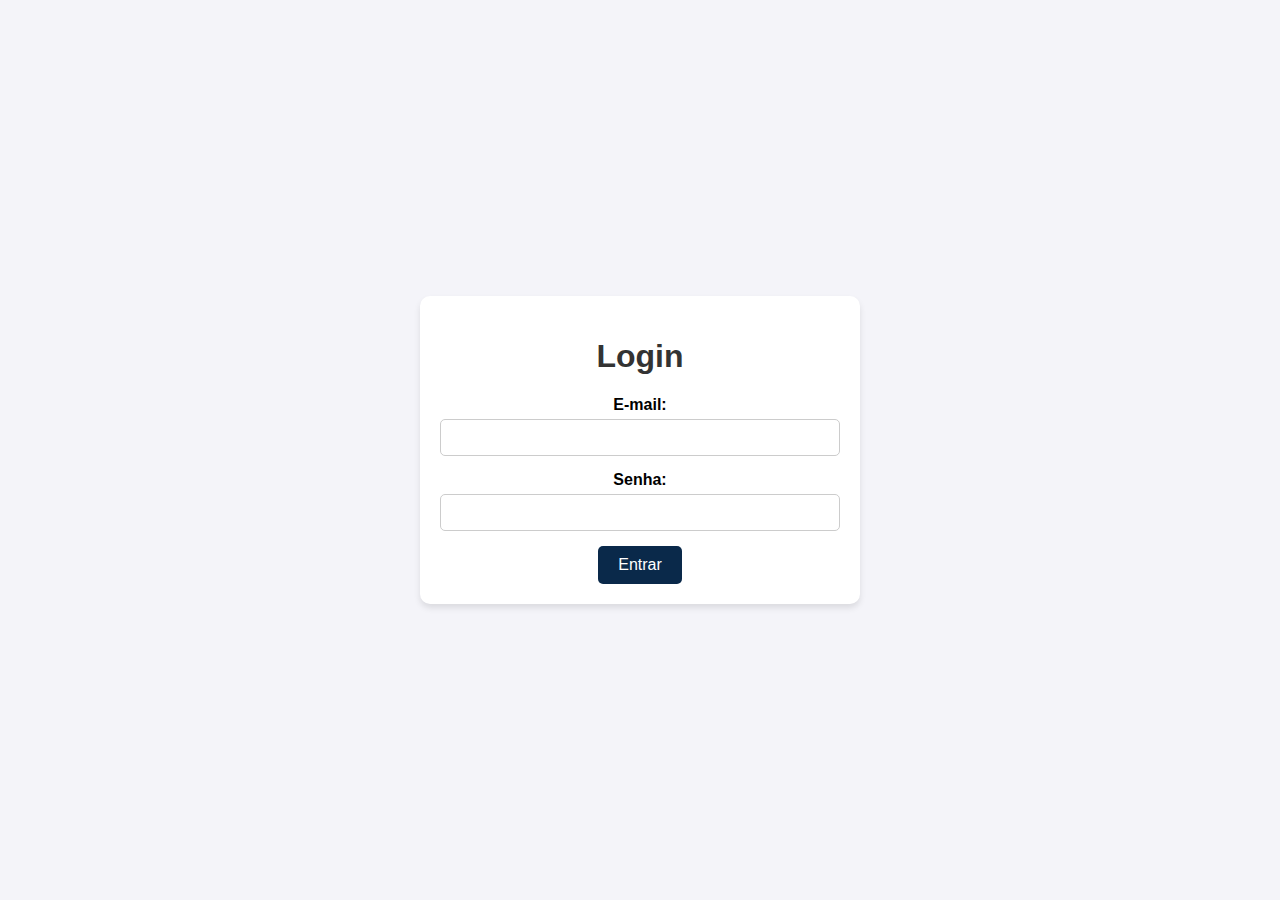
<file: index.html>
<!DOCTYPE html>
<html lang="pt-BR">
<head>
    <meta charset="UTF-8">
    <meta name="viewport" content="width=device-width, initial-scale=1.0">
    <title>Login - Sistema de Cursos</title>
    <link rel="stylesheet" href="css/styles.css">
</head>
<body>
    <div class="container">
        <h1>Login</h1>
        <form method="POST" action="">
            <div class="form-group">
                <label for="email">E-mail:</label>
                <input type="email" name="email" id="email" required>
            </div>
            <div class="form-group">
                <label for="senha">Senha:</label>
                <input type="password" name="senha" id="senha" required>
            </div>
            <button type="submit">Entrar</button>
        </form>
    </div>
</body>
</html>
</file>
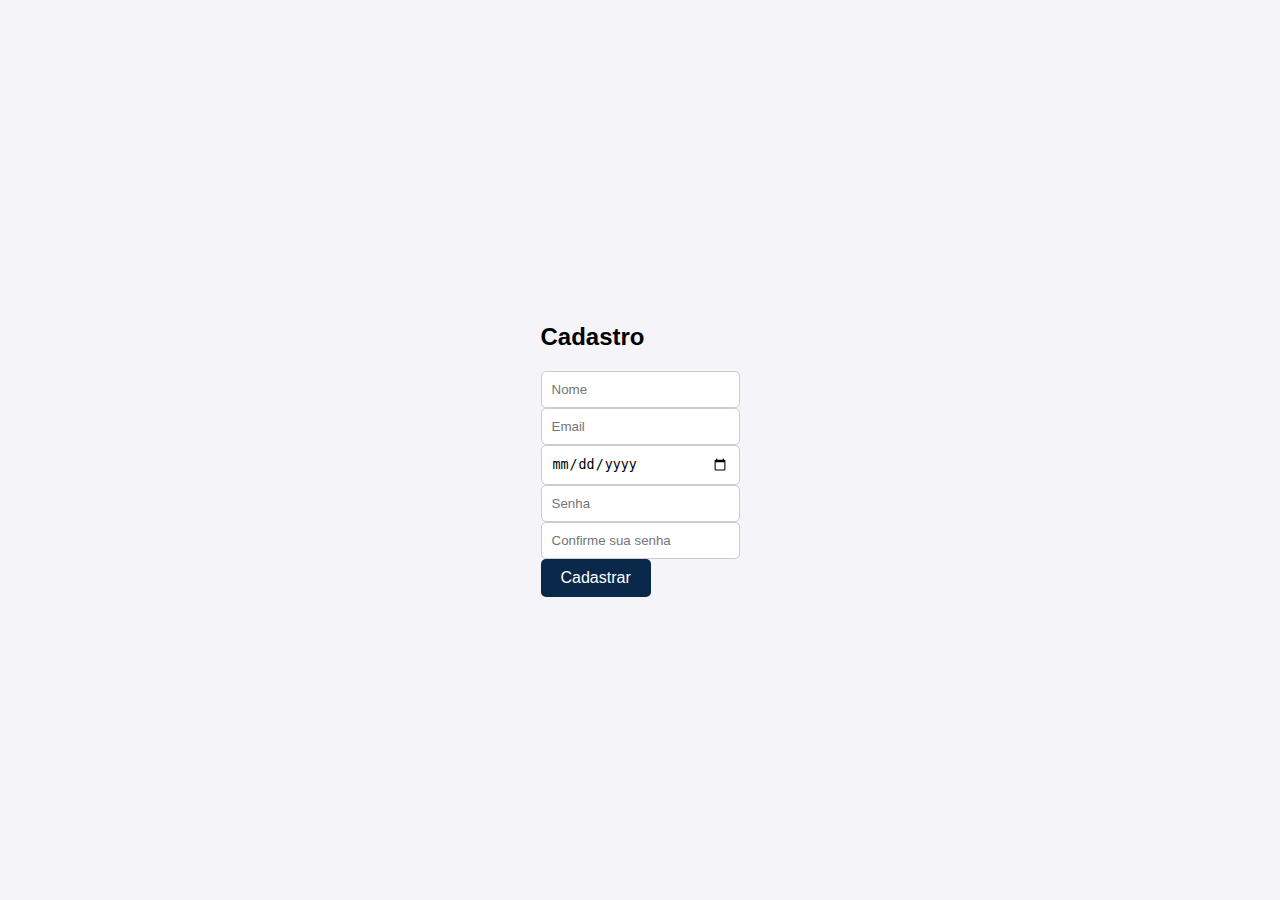
<file: cadastro.html>
<!DOCTYPE html>
<html lang="pt-BR">
<head>
    <meta charset="UTF-8">
    <meta name="viewport" content="width=device-width, initial-scale=1.0">
    <title>Cadastro - Sistema de Cursos</title>
    <link rel="stylesheet" href="css/styles.css">
</head>

  <body>
    <div>

      <div class="cadastro_body">
        <div class="cadastro_box">
          <h2>Cadastro</h2>
          <form method="post" action="controler/cadastro.php">
            <div class="input_box">
              <input required type="text" name="nome" placeholder="Nome">
            </div>
          
            <div class="input_box">
              <input required type="email" name="email" placeholder="Email">
            </div>
          
            <div class="input_box">
              <input required type="date" name="data_nasc" placeholder="Data de nascimento">
            </div>
          
            <div class="input_box">
              <input required type="password" name="senha" placeholder="Senha">
            </div>
          
            <div class="input_box">
              <input required type="password" name="confirma_senha" placeholder="Confirme sua senha">
            </div>
          
            <div class="input_box">
              <button type="submit" class="submit">
                Cadastrar
              </button>
            </div>
          </form>      
      </div>
    </div> 
    
  </body>

</html>
</file>
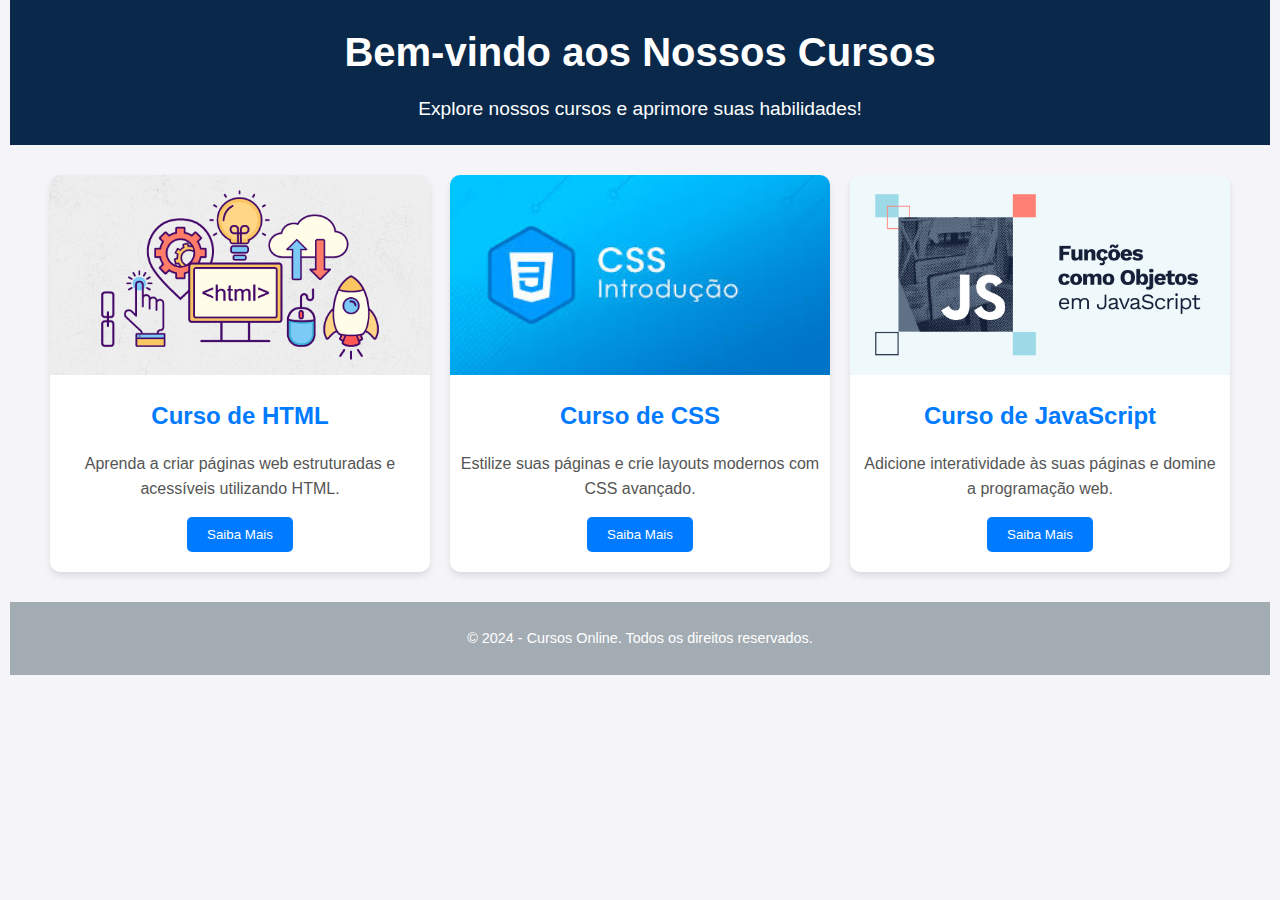
<file: cursos.html>
<!DOCTYPE html>
<html lang="pt-BR">
<head>
    <meta charset="UTF-8">
    <meta name="viewport" content="width=device-width, initial-scale=1.0">
    <title>Página de Cursos</title>
    <link rel="stylesheet" href="css/cursos.css">
</head>
<body>
    <header class="header">
        <h1>Bem-vindo aos Nossos Cursos</h1>
        <p>Explore nossos cursos e aprimore suas habilidades!</p>
    </header>

    <main class="courses-container">
        <!-- Curso 1 -->
        <div class="course-card">
            <img src="img/curso-html.png" alt="Curso de HTML">
            <h2>Curso de HTML</h2>
            <p>Aprenda a criar páginas web estruturadas e acessíveis utilizando HTML.</p>
            <button>Saiba Mais</button>
        </div>

        <!-- Curso 2 -->
        <div class="course-card">
            <img src="img/curso-css" alt="Curso de CSS">
            <h2>Curso de CSS</h2>
            <p>Estilize suas páginas e crie layouts modernos com CSS avançado.</p>
            <button>Saiba Mais</button>
        </div>

        <!-- Curso 3 -->
        <div class="course-card">
            <img src="img/curso-javascript.png" alt="Curso de JavaScript">
            <h2>Curso de JavaScript</h2>
            <p>Adicione interatividade às suas páginas e domine a programação web.</p>
            <button>Saiba Mais</button>
        </div>
    </main>

    <footer class="footer">
        <p>&copy; 2024 - Cursos Online. Todos os direitos reservados.</p>
    </footer>
</body>
</html>
</file>
<file: css/styles.css>
body {
    font-family: Arial, sans-serif;
    background-color: #f4f4f9;
    display: flex;
    justify-content: center;
    align-items: center;
    height: 100vh;
    margin: 0;
}

.container {
    background: white;
    padding: 20px;
    border-radius: 10px;
    box-shadow: 0 4px 6px rgba(0, 0, 0, 0.1);
    max-width: 400px;
    width: 100%;
    text-align: center;
}

h1 {
    color: #333;
}

.form-group {
    margin-bottom: 15px;
}

label {
    display: block;
    margin-bottom: 5px;
    font-weight: bold;
}

input {
    width: 100%;
    padding: 10px;
    border: 1px solid #ccc;
    border-radius: 5px;
    box-sizing: border-box;
}

button {
    background-color: #0a294a;
    color: white;
    padding: 10px 20px;
    border: none;
    border-radius: 5px;
    cursor: pointer;
    font-size: 16px;
}

button:hover {
    background-color: #0a294a;
}

.error {
    color: red;
    margin-top: 10px;
}
</file>
<file: css/cursos.css>
/* Estilos Globais */
* {
    margin: 0;
    padding: 0;
    box-sizing: border-box;
}

body {
    font-family: Arial, sans-serif;
    line-height: 1.6;
    background-color: #f4f4f9;
    color: #333;
    padding: 0 10px;
}

/* Cabeçalho */
.header {
    text-align: center;
    padding: 20px;
    background-color: #0a294a;
    color: white;
}

.header h1 {
    font-size: 2.5rem;
    margin-bottom: 10px;
}

.header p {
    font-size: 1.2rem;
}

/* Container de Cursos */
.courses-container {
    display: grid;
    grid-template-columns: repeat(auto-fit, minmax(300px, 1fr));
    gap: 20px;
    max-width: 1200px;
    margin: 20px auto;
    padding: 10px;
}

/* Cartão de Curso */
.course-card {
    background: white;
    border-radius: 10px;
    box-shadow: 0 4px 6px rgba(0, 0, 0, 0.1);
    overflow: hidden;
    transition: transform 0.3s;
    text-align: center;
}

.course-card img {
    width: 100%;
    height: 200px;
    object-fit: cover;
}

.course-card h2 {
    font-size: 1.5rem;
    margin: 15px 0;
    color: #007bff;
}

.course-card p {
    font-size: 1rem;
    color: #555;
    padding: 0 10px 15px;
}

.course-card button {
    background-color: #007bff;
    color: white;
    border: none;
    padding: 10px 20px;
    margin-bottom: 20px;
    border-radius: 5px;
    cursor: pointer;
    transition: background-color 0.3s;
}

.course-card button:hover {
    background-color: #0056b3;
}

/* Rodapé */
.footer {
    text-align: center;
    padding: 25px;
    background-color: #a4acb3;
    color: white;
    margin-top: 20px;
    font-size: 0.9rem;
}
</file>
